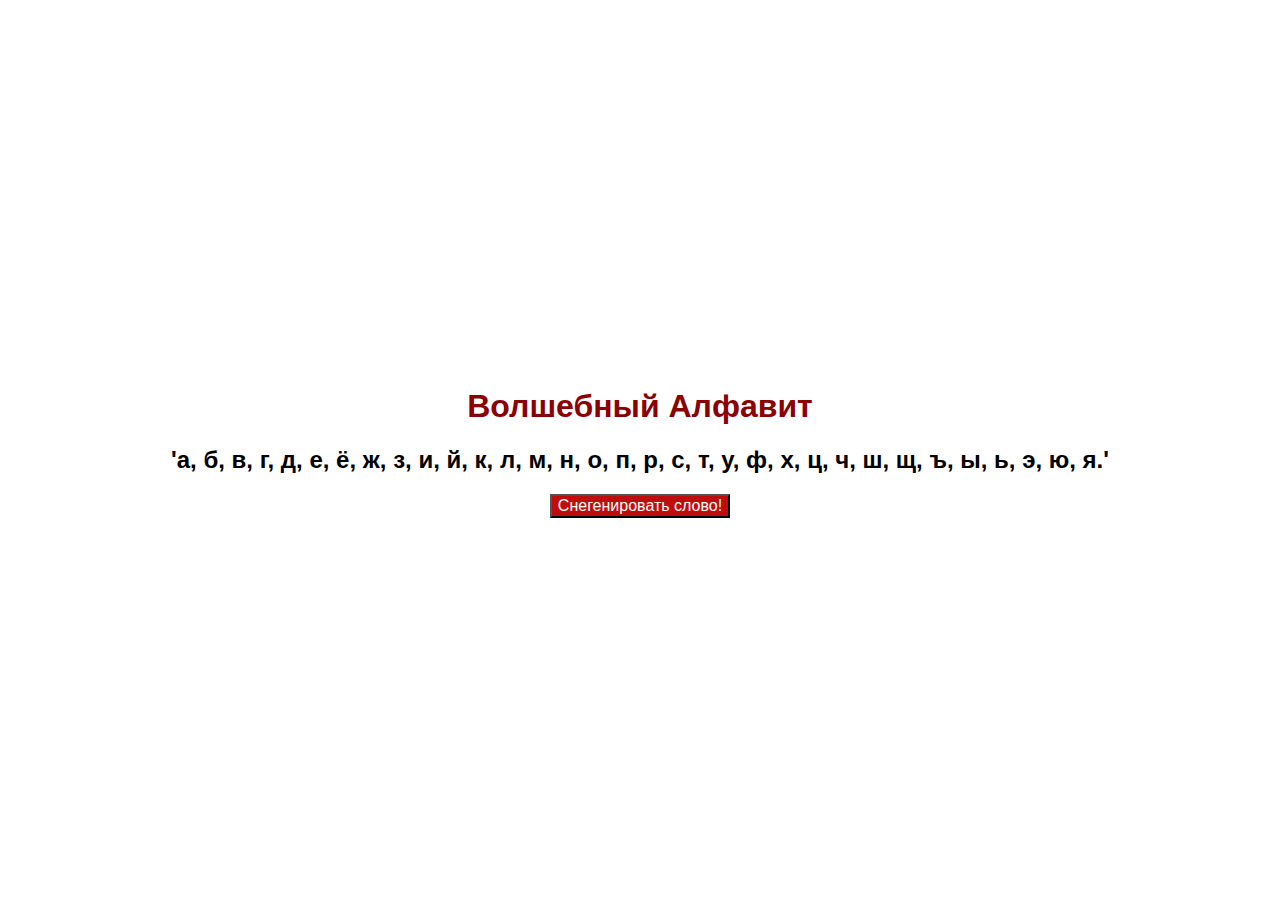
<file: generator/index.html>
<!DOCTYPE html>
<html lang="ru">
	<head>
		<meta charset="UTF-8" />
		<meta name="viewport" content="width=device-width, initial-scale=1.0" />
		<meta http-equiv="X-UA-Compatible" content="ie=edge" />
		<title>Programme Generate 4 letter words</title>
		<link rel="stylesheet" href="/generator/assets/styles/index.css" />
		<link rel="stylesheet" href="" />
		<link rel="stylesheet" href="/generator/assets/styles/normalize.css" />
	</head>
    <body>
        <div class="container">
            <h1 class="alphabet">Волшебный Алфавит</h1>
            <h2>'а, б, в, г, д, е, ё, ж, з, и, й, к, л, м, н, о, п, р, с, т, у, ф, х, ц, ч, ш, щ, ъ, ы, ь, э, ю, я.'</h2>
            <button id="generate">Снегенировать слово!</button>
            <p id="output"></p>
        </div>
        <script src="/generator/assets/styles/index.js"></script>
    </body>
</html>
</file>
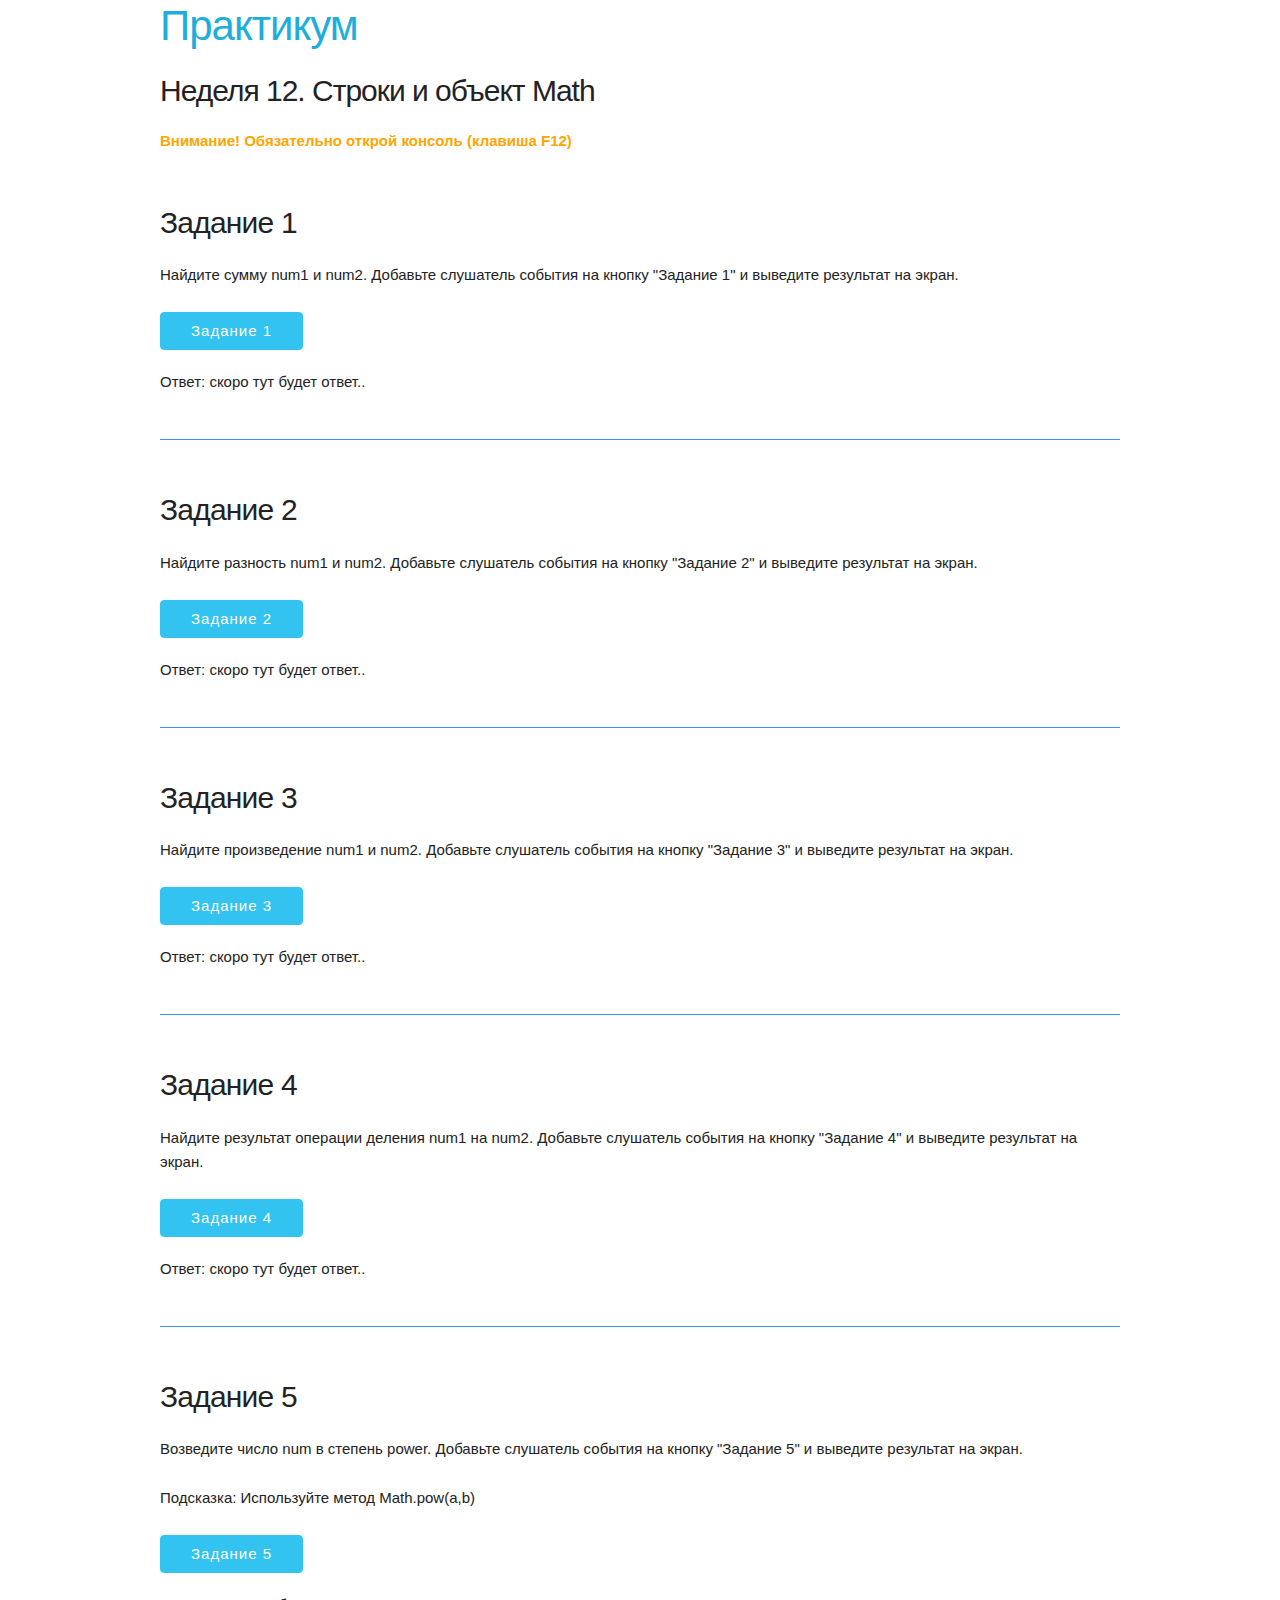
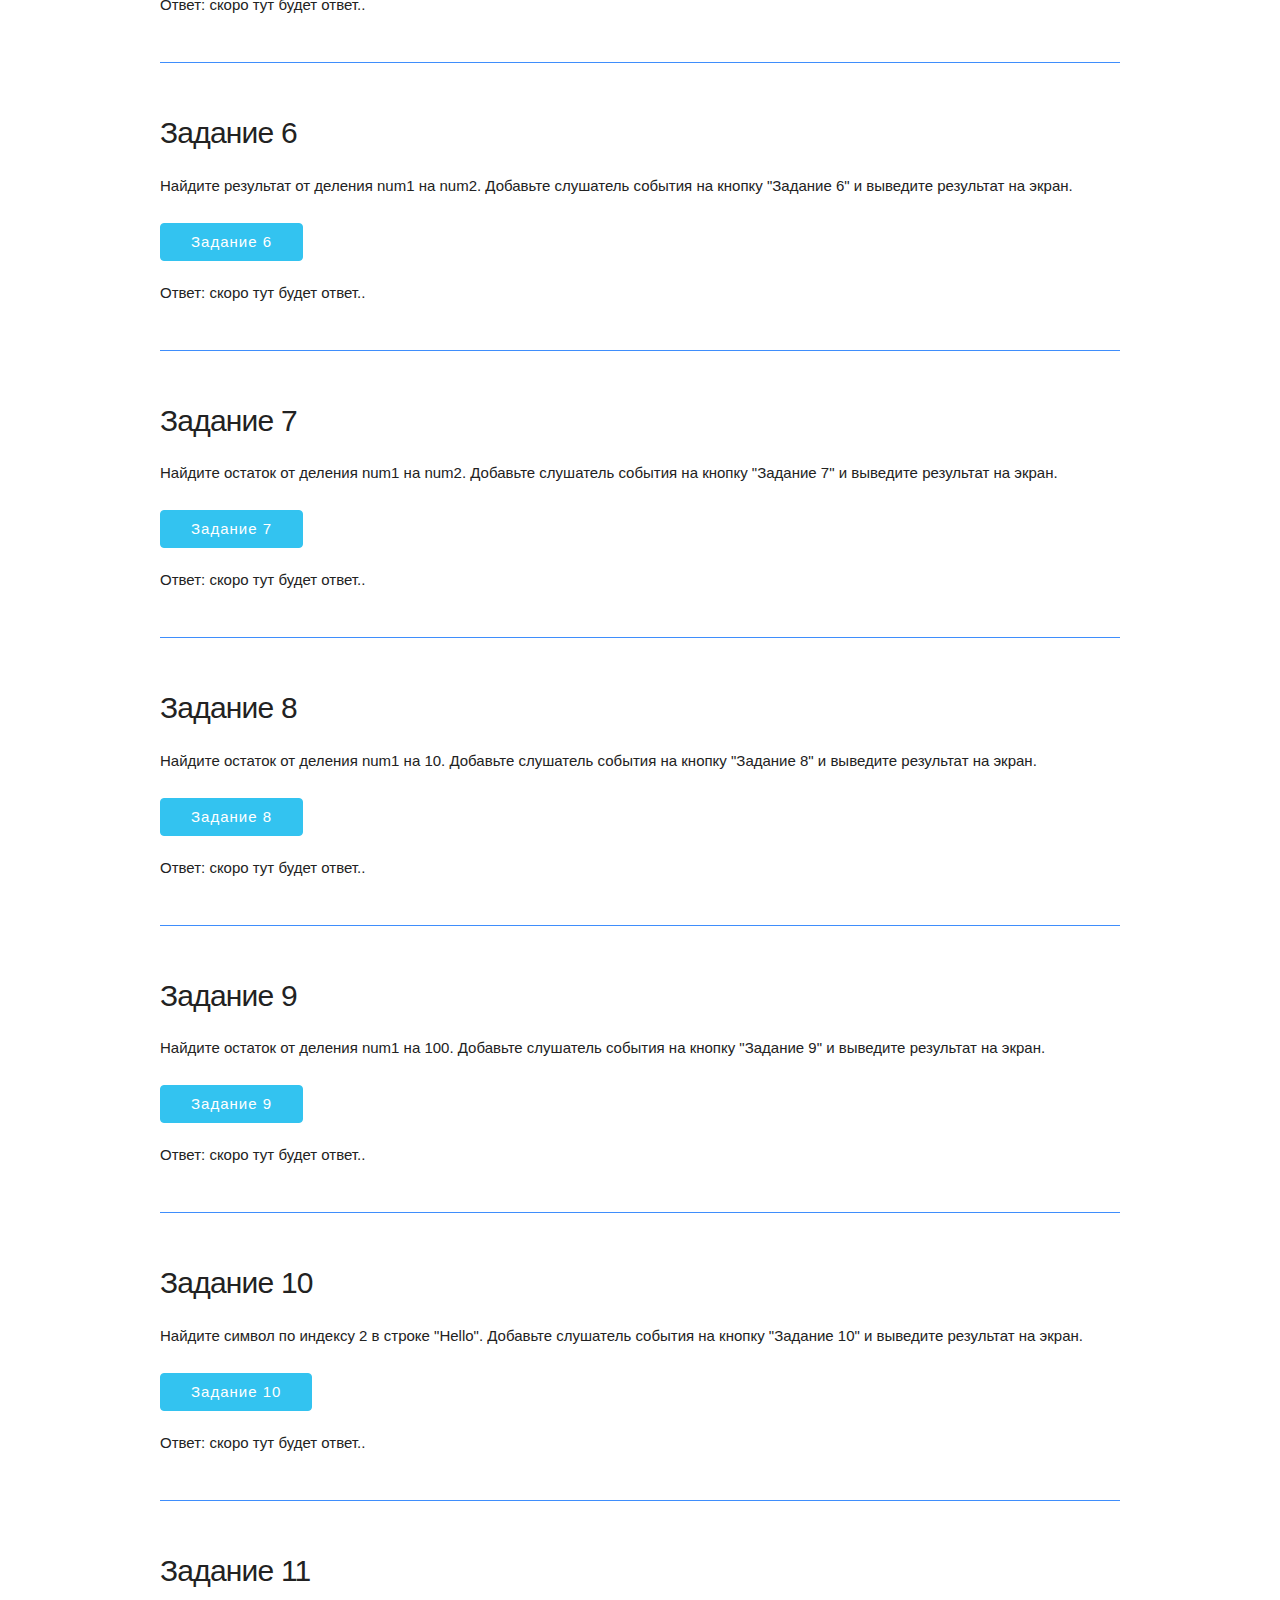
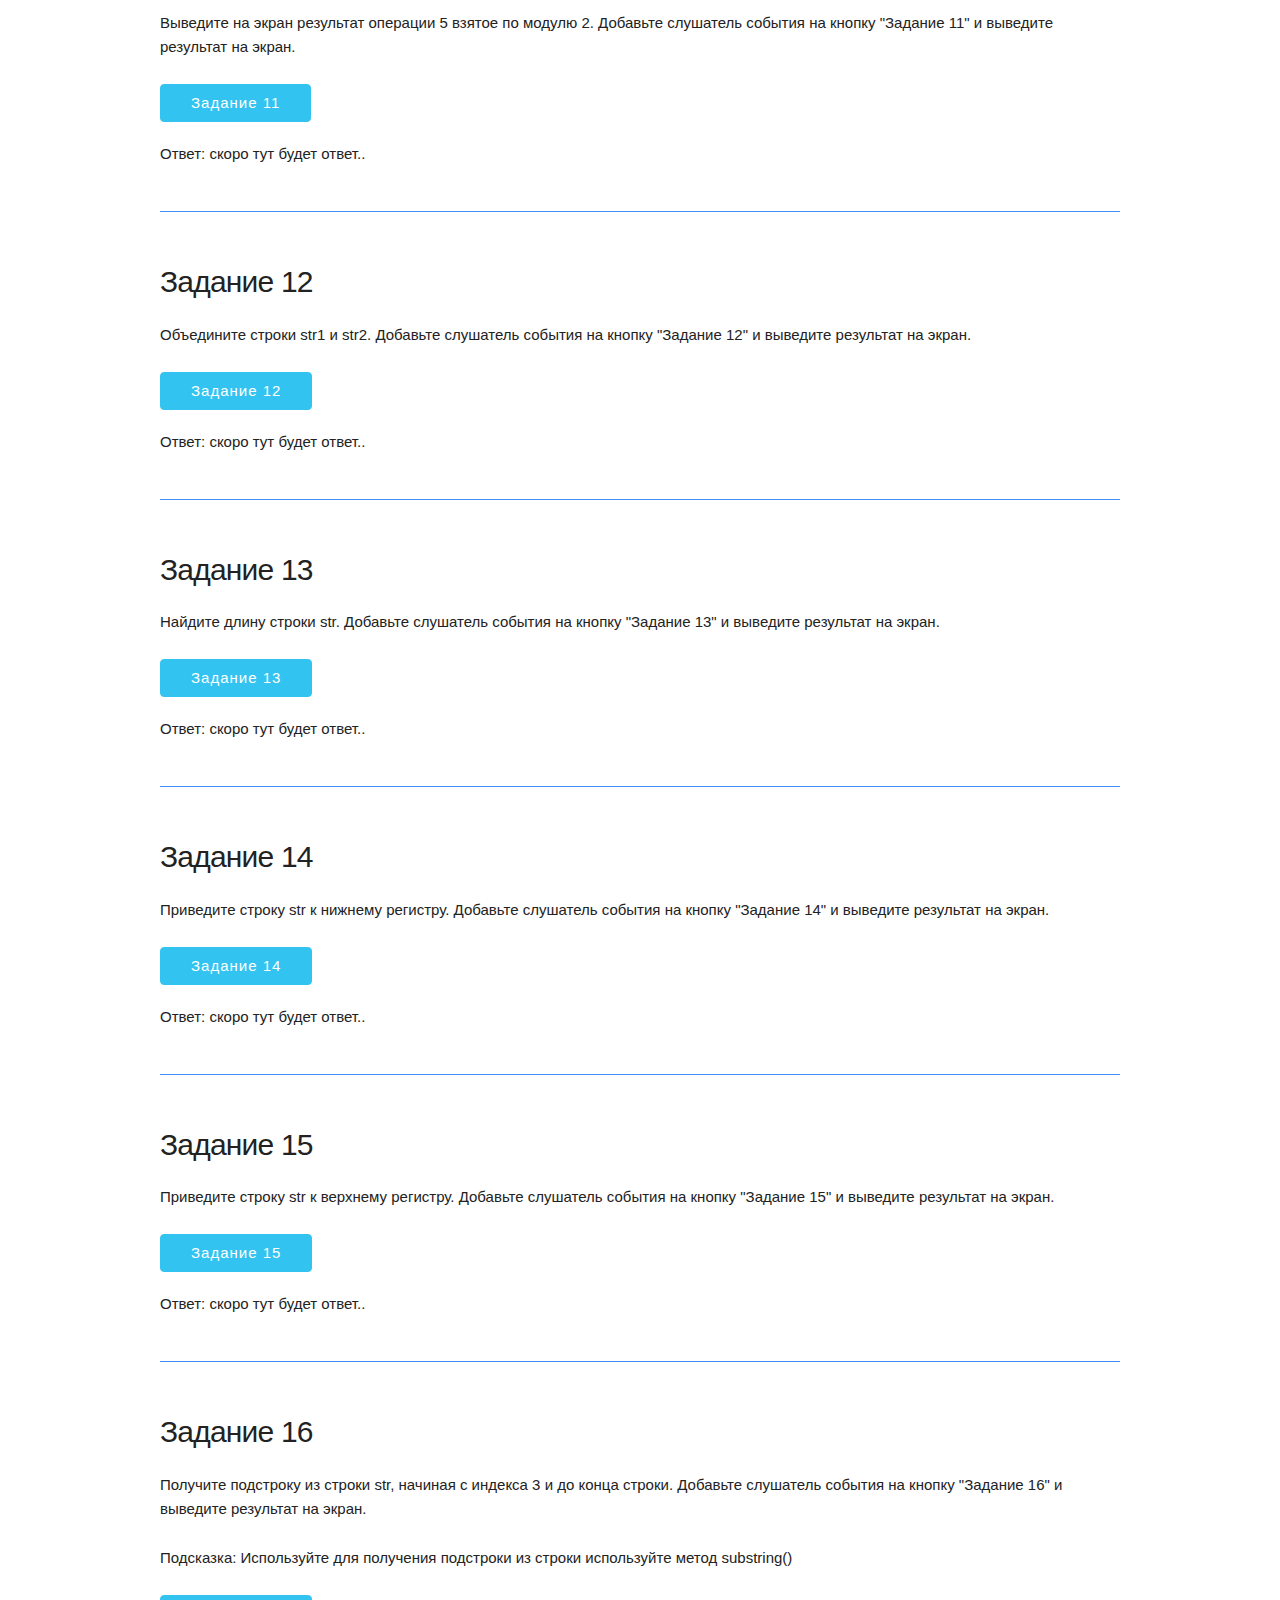
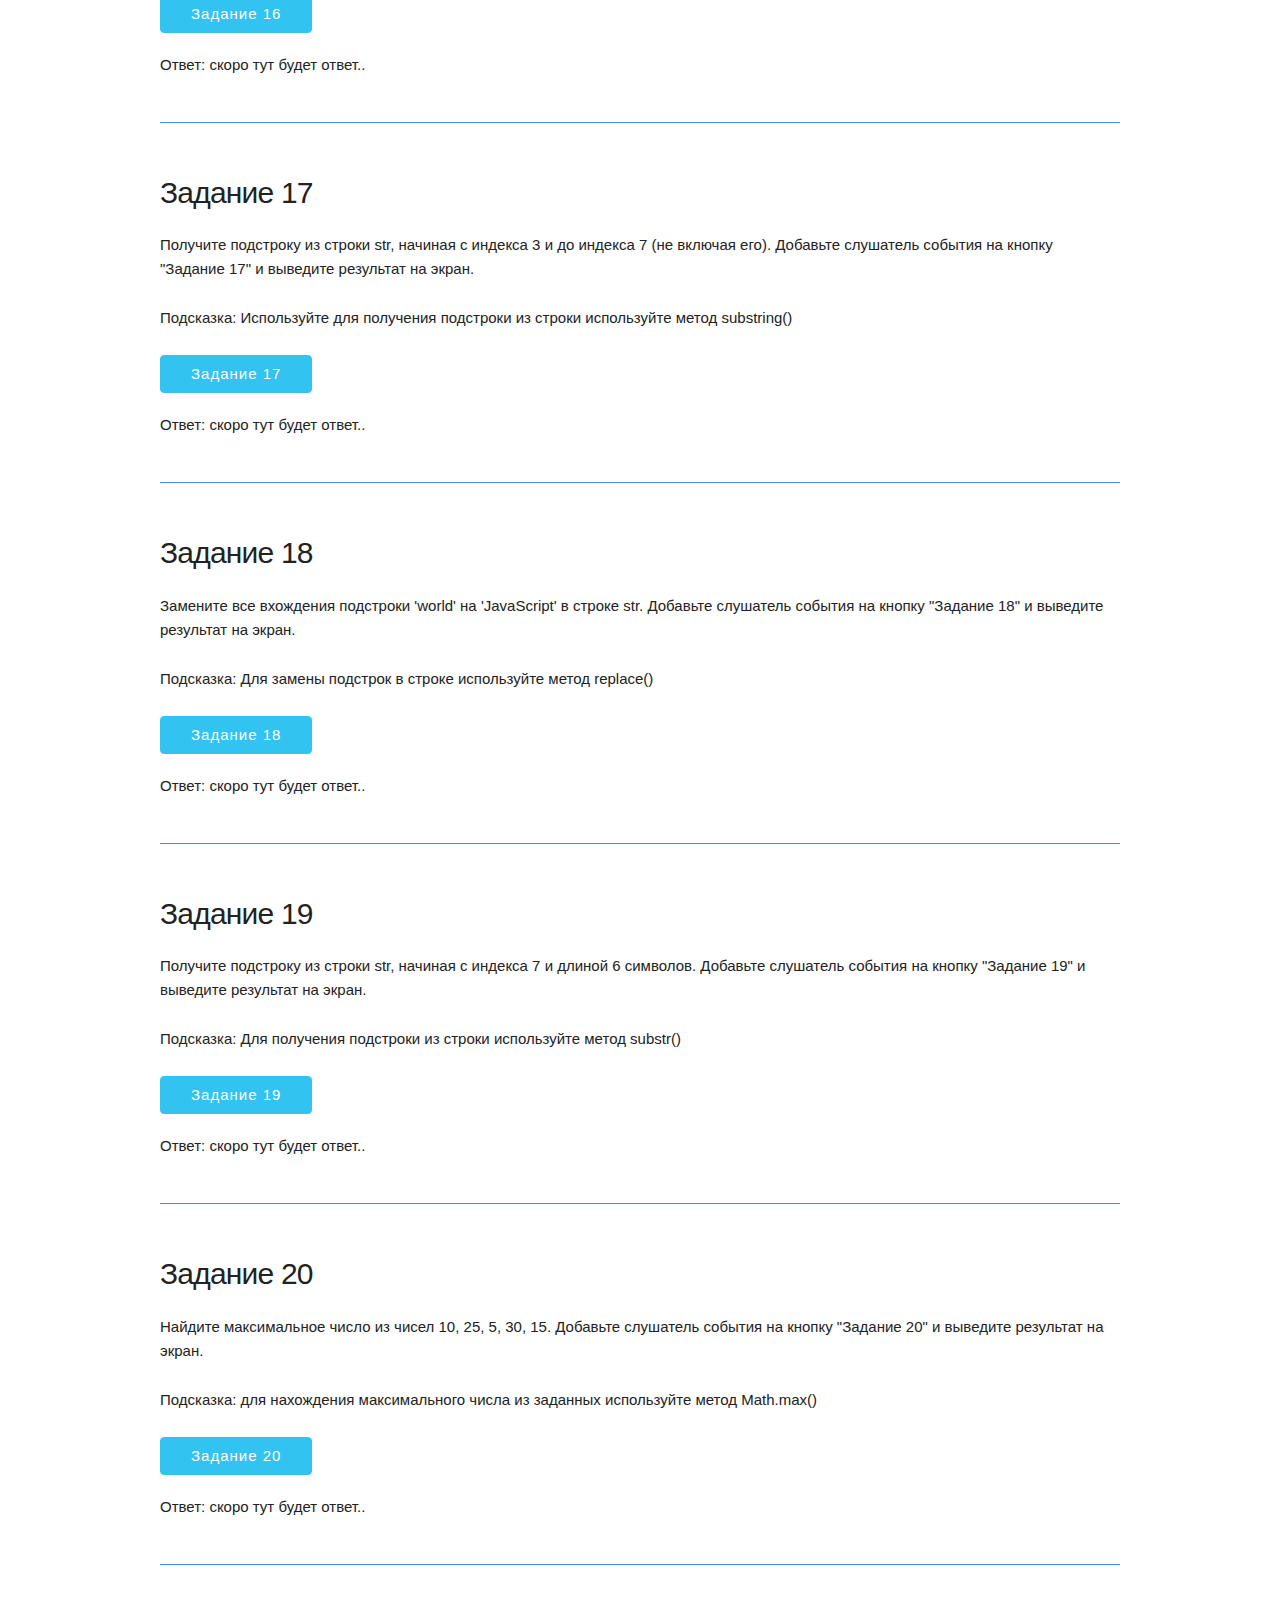
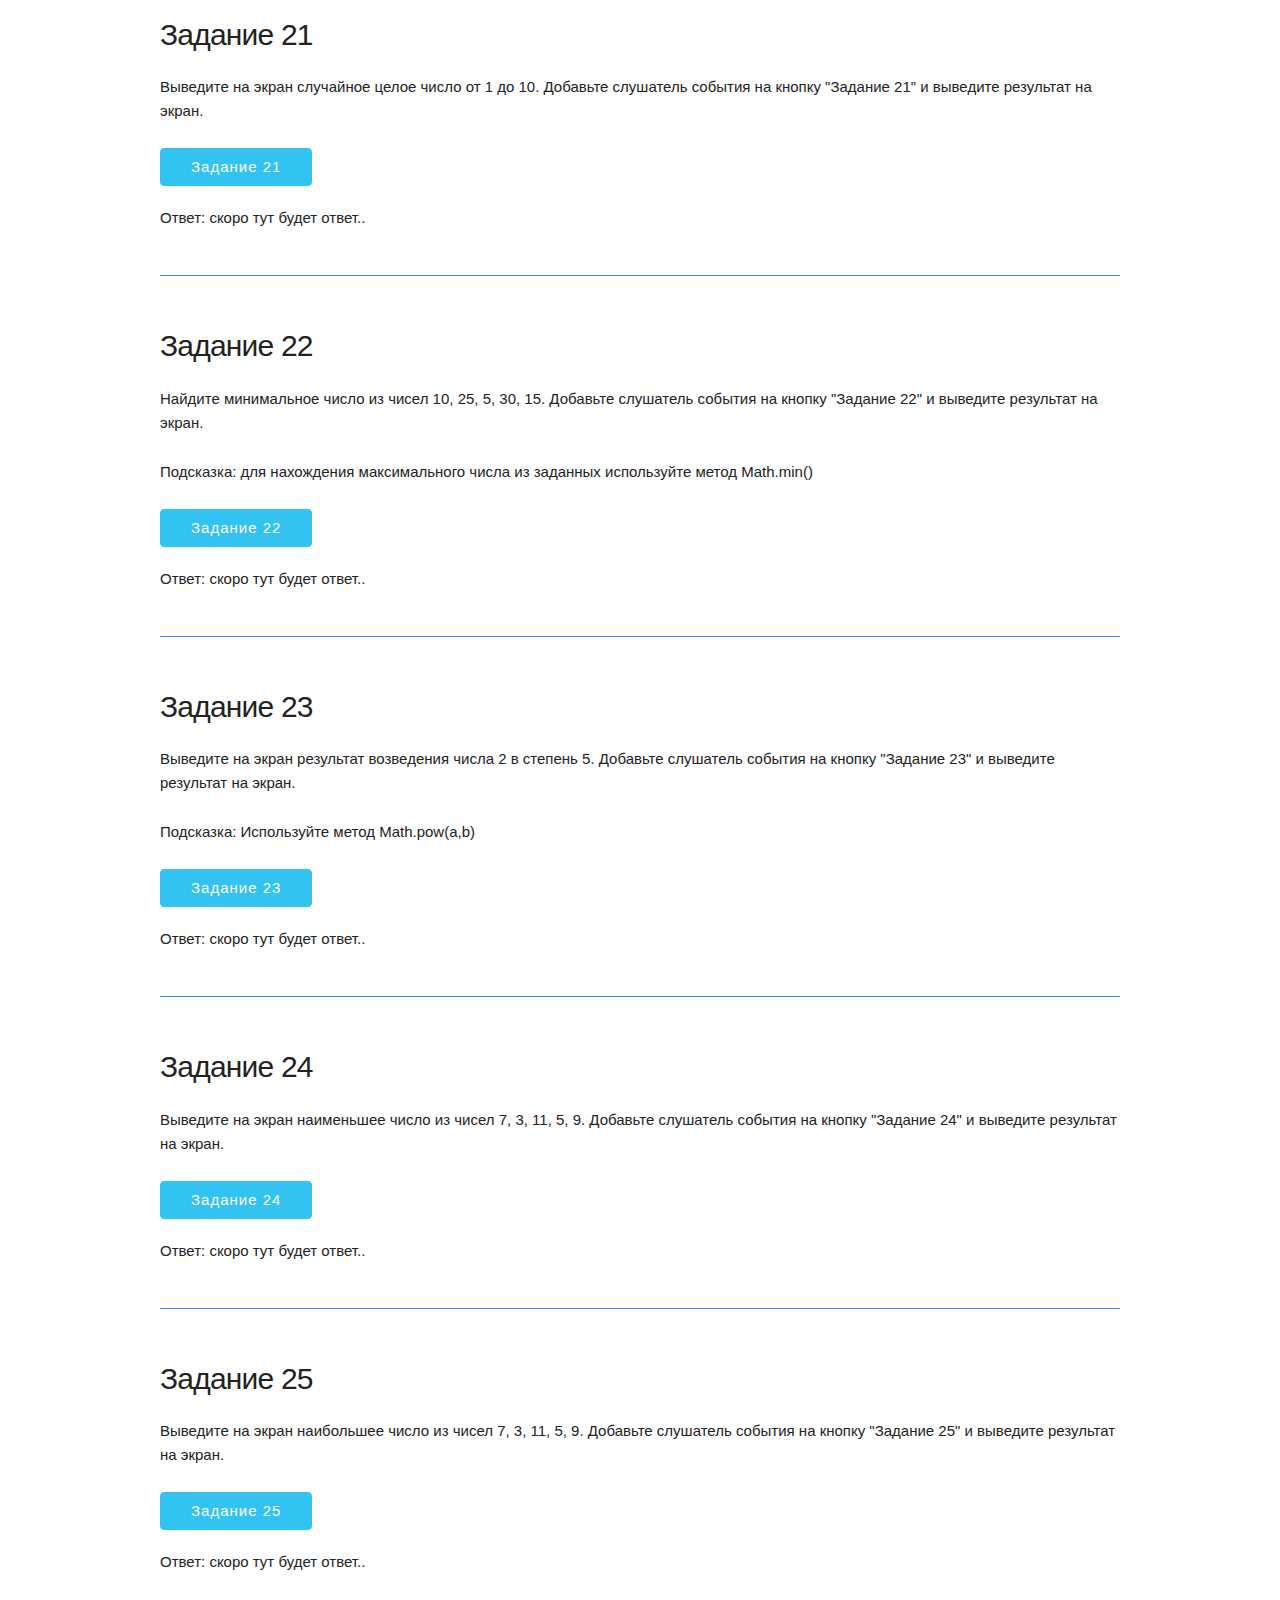
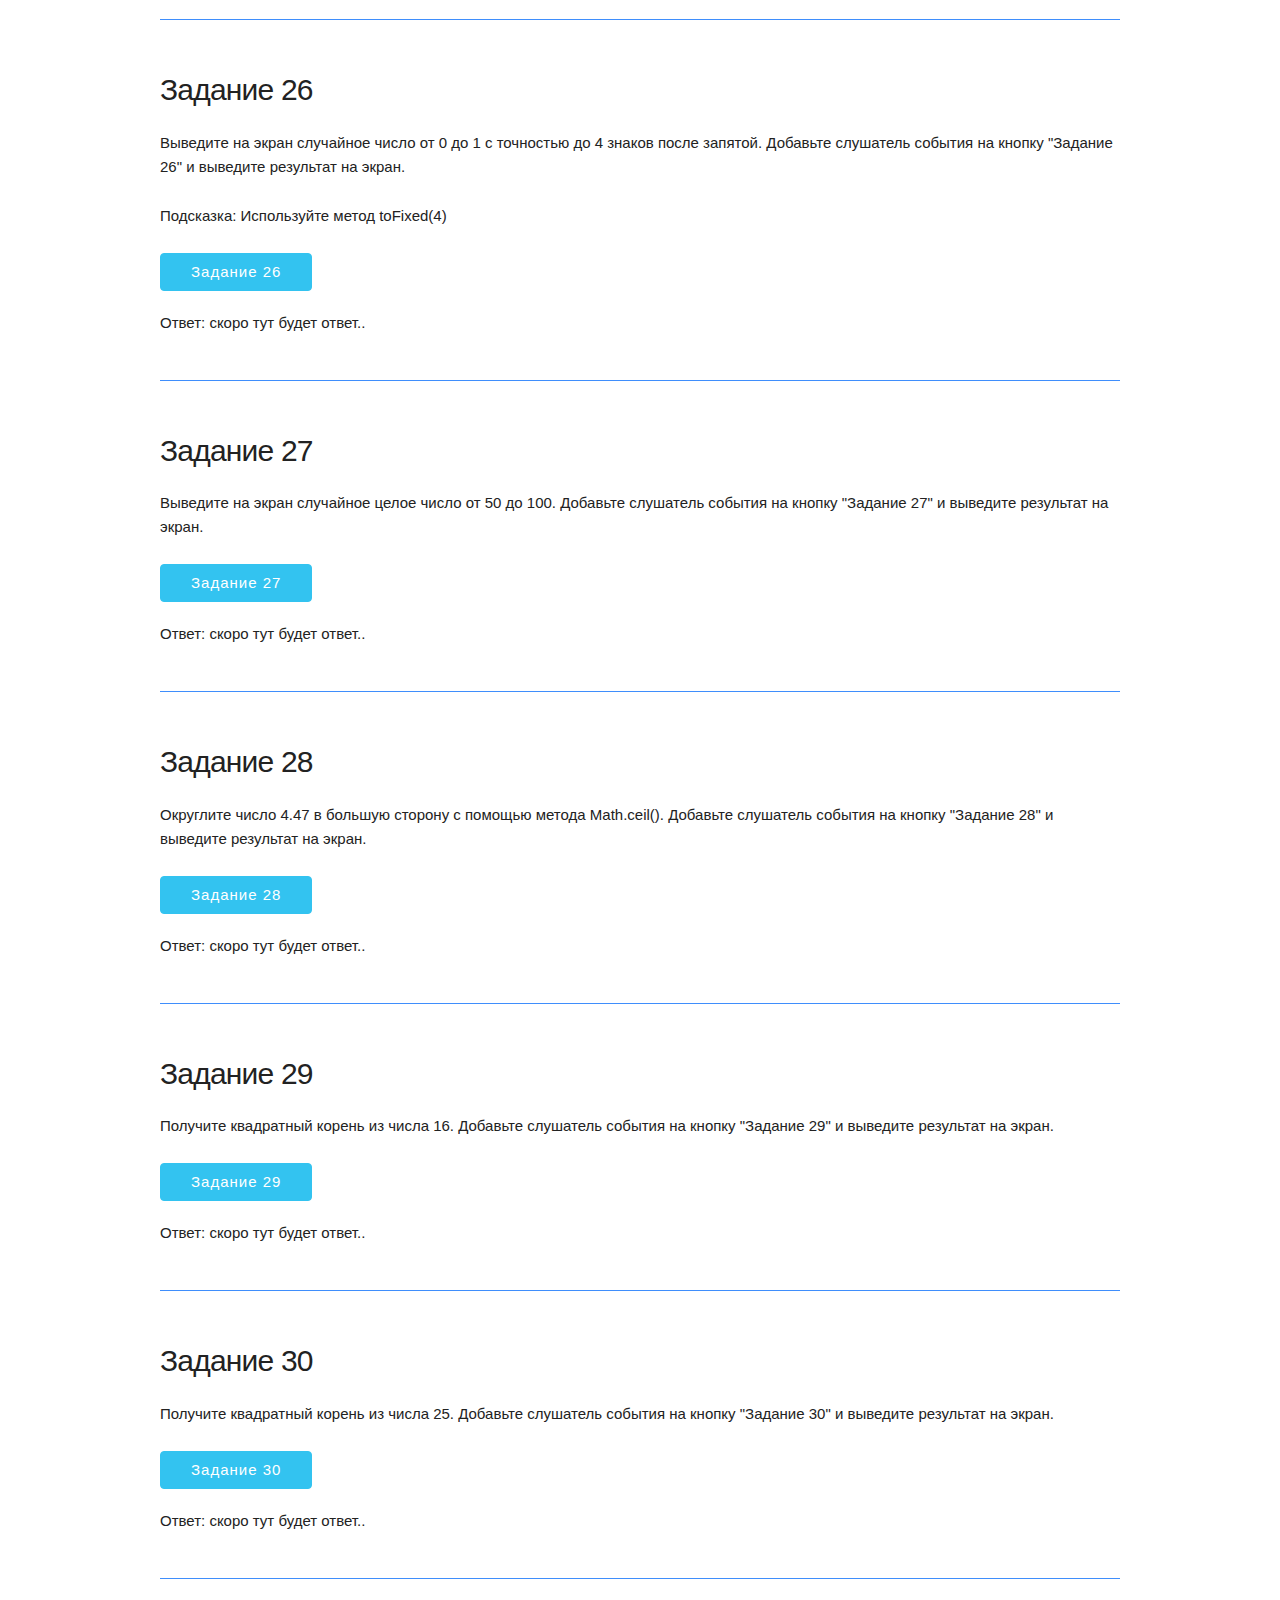
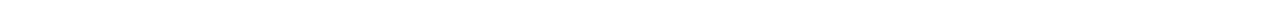
<file: week12/week12.html>
<!DOCTYPE html>
<html lang="ru">
	<head>
		<meta charset="UTF-8" />
		<meta name="viewport" content="width=device-width, initial-scale=1.0" />
		<meta http-equiv="X-UA-Compatible" content="ie=edge" />
		<title>JS 2.0. Практикум.</title>
		<link rel="stylesheet" href="assets/style.css" />
		<link rel="stylesheet" href="assets/skeleton.css" />
		<link rel="stylesheet" href="assets/normalize.css" />
	</head>

	<body>
		<div class="container">
			<h2><a>Практикум</a></h2>
			<h1>Неделя 12. Строки и объект Math</h1>
			<p class="text-orange">
				<b>Внимание! Обязательно открой консоль (клавиша F12)</b>
			</p>

			<section>
				<h4>Задание 1</h4>
				<p>
					Найдите сумму num1 и num2. Добавьте слушатель события на кнопку "Задание 1" и выведите
					результат на экран.
				</p>
				<button class="button-primary b-1">Задание 1</button>
				<p class="pr">
					Ответ:
					<span id="resultOne">скоро тут будет ответ..</span>
				</p>
			</section>

			<section>
				<h4>Задание 2</h4>
				<p>
					Найдите разность num1 и num2. Добавьте слушатель события на кнопку "Задание 2" и выведите
					результат на экран.
				</p>
				<button class="button-primary b-2">Задание 2</button>
				<p class="pr">
					Ответ:
					<span id="resultTwo">скоро тут будет ответ..</span>
				</p>
			</section>

			<section>
				<h4>Задание 3</h4>
				<p>
					Найдите произведение num1 и num2. Добавьте слушатель события на кнопку "Задание 3" и
					выведите результат на экран.
				</p>
				<button class="button-primary b-3">Задание 3</button>
				<p class="pr">
					Ответ:
					<span id="resultThree">скоро тут будет ответ..</span>
				</p>
			</section>

			<section>
				<h4>Задание 4</h4>
				<p>
					Найдите результат операции деления num1 на num2. Добавьте слушатель события на кнопку
					"Задание 4" и выведите результат на экран.
				</p>
				<button class="button-primary b-4">Задание 4</button>
				<p class="pr">
					Ответ:
					<span id="resultFour">скоро тут будет ответ..</span>
				</p>
			</section>

			<section>
				<h4>Задание 5</h4>
				<p>
					Возведите число num в степень power. Добавьте слушатель события на кнопку "Задание 5" и
					выведите результат на экран.
				</p>
				<p>Подсказка: Используйте метод Math.pow(a,b)</p>
				<button class="button-primary b-5">Задание 5</button>
				<p class="pr">
					Ответ:
					<span id="resultFive">скоро тут будет ответ..</span>
				</p>
			</section>

			<section>
				<h4>Задание 6</h4>
				<p>
					Найдите результат от деления num1 на num2. Добавьте слушатель события на кнопку "Задание
					6" и выведите результат на экран.
				</p>
				<button class="button-primary b-6">Задание 6</button>
				<p class="pr">
					Ответ:
					<span id="resultSix">скоро тут будет ответ..</span>
				</p>
			</section>

			<section>
				<h4>Задание 7</h4>
				<p>
					Найдите остаток от деления num1 на num2. Добавьте слушатель события на кнопку "Задание 7"
					и выведите результат на экран.
				</p>
				<button class="button-primary b-7">Задание 7</button>
				<p class="pr">
					Ответ:
					<span id="resultSeven">скоро тут будет ответ..</span>
				</p>
			</section>

			<section>
				<h4>Задание 8</h4>
				<p>
					Найдите остаток от деления num1 на 10. Добавьте слушатель события на кнопку "Задание 8" и
					выведите результат на экран.
				</p>
				<button class="button-primary b-8">Задание 8</button>
				<p class="pr">
					Ответ:
					<span id="resultEight">скоро тут будет ответ..</span>
				</p>
			</section>

			<section>
				<h4>Задание 9</h4>
				<p>
					Найдите остаток от деления num1 на 100. Добавьте слушатель события на кнопку "Задание 9" и
					выведите результат на экран.
				</p>
				<button class="button-primary b-9">Задание 9</button>
				<p class="pr">
					Ответ:
					<span id="resultNine">скоро тут будет ответ..</span>
				</p>
			</section>

			<section>
				<h4>Задание 10</h4>
				<p>
					Найдите символ по индексу 2 в строке "Hello". Добавьте слушатель события на кнопку
					"Задание 10" и выведите результат на экран.
				</p>
				<button class="button-primary b-10">Задание 10</button>
				<p class="pr">
					Ответ:
					<span id="resultTen">скоро тут будет ответ..</span>
				</p>
			</section>

			<section>
				<h4>Задание 11</h4>
				<p>
					Выведите на экран результат операции 5 взятое по модулю 2. Добавьте слушатель события на
					кнопку "Задание 11" и выведите результат на экран.
				</p>
				<button class="button-primary b-11">Задание 11</button>
				<p class="pr">
					Ответ:
					<span id="resultEleven">скоро тут будет ответ..</span>
				</p>
			</section>

			<section>
				<h4>Задание 12</h4>
				<p>
					Объедините строки str1 и str2. Добавьте слушатель события на кнопку "Задание 12" и
					выведите результат на экран.
				</p>
				<button class="button-primary b-12">Задание 12</button>
				<p class="pr">
					Ответ:
					<span id="resultTwelve">скоро тут будет ответ..</span>
				</p>
			</section>

			<section>
				<h4>Задание 13</h4>
				<p>
					Найдите длину строки str. Добавьте слушатель события на кнопку "Задание 13" и выведите
					результат на экран.
				</p>
				<button class="button-primary b-13">Задание 13</button>
				<p class="pr">
					Ответ:
					<span id="resultThirteen">скоро тут будет ответ..</span>
				</p>
			</section>

			<section>
				<h4>Задание 14</h4>
				<p>
					Приведите строку str к нижнему регистру. Добавьте слушатель события на кнопку "Задание 14"
					и выведите результат на экран.
				</p>
				<button class="button-primary b-14">Задание 14</button>
				<p class="pr">
					Ответ:
					<span id="resultFourteen">скоро тут будет ответ..</span>
				</p>
			</section>

			<section>
				<h4>Задание 15</h4>
				<p>
					Приведите строку str к верхнему регистру. Добавьте слушатель события на кнопку "Задание
					15" и выведите результат на экран.
				</p>
				<button class="button-primary b-15">Задание 15</button>
				<p class="pr">
					Ответ:
					<span id="resultFifteen">скоро тут будет ответ..</span>
				</p>
			</section>

			<section>
				<h4>Задание 16</h4>
				<p>
					Получите подстроку из строки str, начиная с индекса 3 и до конца строки. Добавьте
					слушатель события на кнопку "Задание 16" и выведите результат на экран.
				</p>
				<p>
					Подсказка: Используйте для получения подстроки из строки используйте метод substring()
				</p>
				<button class="button-primary b-16">Задание 16</button>
				<p class="pr">
					Ответ:
					<span id="resultSixteen">скоро тут будет ответ..</span>
				</p>
			</section>

			<section>
				<h4>Задание 17</h4>
				<p>
					Получите подстроку из строки str, начиная с индекса 3 и до индекса 7 (не включая его).
					Добавьте слушатель события на кнопку "Задание 17" и выведите результат на экран.
				</p>
				<p>
					Подсказка: Используйте для получения подстроки из строки используйте метод substring()
				</p>
				<button class="button-primary b-17">Задание 17</button>
				<p class="pr">
					Ответ:
					<span id="resultSeventeen">скоро тут будет ответ..</span>
				</p>
			</section>

			<section>
				<h4>Задание 18</h4>
				<p>
					Замените все вхождения подстроки 'world' на 'JavaScript' в строке str. Добавьте слушатель
					события на кнопку "Задание 18" и выведите результат на экран.
				</p>
				<p>Подсказка: Для замены подстрок в строке используйте метод replace()</p>
				<button class="button-primary b-18">Задание 18</button>
				<p class="pr">
					Ответ:
					<span id="resultEighteen">скоро тут будет ответ..</span>
				</p>
			</section>

			<section>
				<h4>Задание 19</h4>
				<p>
					Получите подстроку из строки str, начиная с индекса 7 и длиной 6 символов. Добавьте
					слушатель события на кнопку "Задание 19" и выведите результат на экран.
				</p>
				<p>Подсказка: Для получения подстроки из строки используйте метод substr()</p>
				<button class="button-primary b-19">Задание 19</button>
				<p class="pr">
					Ответ:
					<span id="resultNineteen">скоро тут будет ответ..</span>
				</p>
			</section>

			<section>
				<h4>Задание 20</h4>
				<p>
					Найдите максимальное число из чисел 10, 25, 5, 30, 15. Добавьте слушатель события на
					кнопку "Задание 20" и выведите результат на экран.
				</p>
				<p>
					Подсказка: для нахождения максимального числа из заданных используйте метод Math.max()
				</p>
				<button class="button-primary b-20">Задание 20</button>
				<p class="pr">
					Ответ:
					<span id="resultTwenty">скоро тут будет ответ..</span>
				</p>
			</section>

			<section>
				<h4>Задание 21</h4>
				<p>
					Выведите на экран случайное целое число от 1 до 10. Добавьте слушатель события на кнопку
					"Задание 21" и выведите результат на экран.
				</p>
				<button class="button-primary b-21">Задание 21</button>
				<p class="pr">
					Ответ:
					<span id="resultTwentyOne">скоро тут будет ответ..</span>
				</p>
			</section>

			<section>
				<h4>Задание 22</h4>
				<p>
					Найдите минимальное число из чисел 10, 25, 5, 30, 15. Добавьте слушатель события на кнопку
					"Задание 22" и выведите результат на экран.
				</p>
				<p>
					Подсказка: для нахождения максимального числа из заданных используйте метод Math.min()
				</p>
				<button class="button-primary b-22">Задание 22</button>
				<p class="pr">
					Ответ:
					<span id="resultTwentyTwo">скоро тут будет ответ..</span>
				</p>
			</section>

			<section>
				<h4>Задание 23</h4>
				<p>
					Выведите на экран результат возведения числа 2 в степень 5. Добавьте слушатель события на
					кнопку "Задание 23" и выведите результат на экран.
				</p>
				<p>Подсказка: Используйте метод Math.pow(a,b)</p>
				<button class="button-primary b-23">Задание 23</button>
				<p class="pr">
					Ответ:
					<span id="resultTwentyThree">скоро тут будет ответ..</span>
				</p>
			</section>

			<section>
				<h4>Задание 24</h4>
				<p>
					Выведите на экран наименьшее число из чисел 7, 3, 11, 5, 9. Добавьте слушатель события на
					кнопку "Задание 24" и выведите результат на экран.
				</p>
				<button class="button-primary b-24">Задание 24</button>
				<p class="pr">
					Ответ:
					<span id="resultTwentyFour">скоро тут будет ответ..</span>
				</p>
			</section>

			<section>
				<h4>Задание 25</h4>
				<p>
					Выведите на экран наибольшее число из чисел 7, 3, 11, 5, 9. Добавьте слушатель события на
					кнопку "Задание 25" и выведите результат на экран.
				</p>
				<button class="button-primary b-25">Задание 25</button>
				<p class="pr">
					Ответ:
					<span id="resultTwentyFive">скоро тут будет ответ..</span>
				</p>
			</section>

			<section>
				<h4>Задание 26</h4>
				<p>
					Выведите на экран случайное число от 0 до 1 с точностью до 4 знаков после запятой.
					Добавьте слушатель события на кнопку "Задание 26" и выведите результат на экран.
				</p>
				<p>Подсказка: Используйте метод toFixed(4)</p>
				<button class="button-primary b-26">Задание 26</button>
				<p class="pr">
					Ответ:
					<span id="resultTwentySix">скоро тут будет ответ..</span>
				</p>
			</section>

			<section>
				<h4>Задание 27</h4>
				<p>
					Выведите на экран случайное целое число от 50 до 100. Добавьте слушатель события на кнопку
					"Задание 27" и выведите результат на экран.
				</p>
				<button class="button-primary b-27">Задание 27</button>
				<p class="pr">
					Ответ:
					<span id="resultTwentySeven">скоро тут будет ответ..</span>
				</p>
			</section>

			<section>
				<h4>Задание 28</h4>
				<p>
					Округлите число 4.47 в большую сторону с помощью метода Math.ceil(). Добавьте слушатель
					события на кнопку "Задание 28" и выведите результат на экран.
				</p>
				<button class="button-primary b-28">Задание 28</button>
				<p class="pr">
					Ответ:
					<span id="resultTwentyEight">скоро тут будет ответ..</span>
				</p>
			</section>

			<section>
				<h4>Задание 29</h4>
				<p>
					Получите квадратный корень из числа 16. Добавьте слушатель события на кнопку "Задание 29"
					и выведите результат на экран.
				</p>
				<button class="button-primary b-29">Задание 29</button>
				<p class="pr">
					Ответ:
					<span id="resultTwentyNine">скоро тут будет ответ..</span>
				</p>
			</section>

			<section>
				<h4>Задание 30</h4>
				<p>
					Получите квадратный корень из числа 25. Добавьте слушатель события на кнопку "Задание 30"
					и выведите результат на экран.
				</p>
				<button class="button-primary b-30">Задание 30</button>
				<p class="pr">
					Ответ:
					<span id="resultThirty">скоро тут будет ответ..</span>
				</p>
			</section>
		</div>

		<script src="./week12.js"></script>
	</body>
</html>
</file>
<file: generator/assets/styles/index.css>
.alphabet{
    
    color:darkred
}
#generate{
    background-color: rgb(192, 12, 12);
    color: white;
}
#output{
    font-family: 'Times New Roman', Times, serif;
    font-style: italic;
    color: brown;
}
body {
    display: flex;
    justify-content: center;
    align-items: center;
    height: 100vh; 
    margin: 0; 
}
.container {
    text-align: center;
}
</file>
<file: week12/assets/style.css>
body {
	font-size: 18px;
}

h1 {
	font-size: 2.5rem;
}

h2 {
	font-size: 2.1rem;
}

h3 {
	font-size: 1.9rem;
}

h4 {
	font-size: 1.2rem;
	font-weight: bold;
}

h1.site-title {
	font-size: 1.5rem;
}
h2.site-title {
	font-size: 1.3rem;
}

section h3 {
	font-size: 1.1rem;
	text-transform: uppercase;
}

section {
	margin: 30px 0;
	padding: 20px 0;
	border-bottom: 1px solid #3f8efc;
}

.out-1,
.out-2,
.out-3,
.out-4,
.out-5,
.out-6,
.out-7,
.out-8,
.out-9,
.out-10,
.out-11,
.out-12,
.out-13,
.out-14,
.out-15,
.out-16,
.out-17,
.out-18,
.out-19,
.out-20,
.out-21,
.out-22,
.out-23,
.out-24,
.out-25,
.out-26,
.out-27,
.out-28,
.out-29,
.out-30 {
	background: #dcdcdc;
	padding: 10px;
}

.text-orange {
	color: orange;
}

.bg-orange {
	background: orange;
}

pre {
	background: #bfd8ff;
	padding: 10px;
}

pre,
blockquote,
dl,
figure,
table,
p,
ul,
ol,
form {
	margin-bottom: 1.5rem;
}

.cd {
	font-family: monospace;
	background: aliceblue;
	padding-left: 15px;
	border-left: 2px solid #33c3f0;
}

div.section {
	border-top: 1px solid #c0c0c0;
	border-bottom: 1px solid #c0c0c0;
	margin: 20px 0;
	padding: 20px 0;
}

#practicum,
.pr,
#practicum4 {
	margin-top: 20px;
}

.resizeable {
	background-color: #3f8efc;
	width: 200px;
	height: 100px;
	transition: width 0.3s, height 0.3s;
	cursor: pointer;
}

.resizeable.large {
	background-color: #33c3f0;
	width: 400px;
	height: 200px;
}

.practicum15 {
	border: 2px solid black;
	background-color: red;
	width: 200px;
	height: 100px;
}

#practicum15,
#practicum17 {
	border: 2px solid black;
	width: 200px;
	height: 100px;
}

.high {
	background-color: yellow;
	width: 200px;
	height: 100px;
}

.practicum16 {
	width: 200px;
	height: 100px;
	background-color: red;
}

.color {
	background-color: pink;
}

.active {
	color: red;
}

.parent {
	padding: 10px;
}
</file>
<file: week12/assets/skeleton.css>
/*
* Skeleton V2.0.4
* Copyright 2014, Dave Gamache
* www.getskeleton.com
* Free to use under the MIT license.
* http://www.opensource.org/licenses/mit-license.php
* 12/29/2014
*/


/* Table of contents
––––––––––––––––––––––––––––––––––––––––––––––––––
- Grid
- Base Styles
- Typography
- Links
- Buttons
- Forms
- Lists
- Code
- Tables
- Spacing
- Utilities
- Clearing
- Media Queries
*/


/* Grid
–––––––––––––––––––––––––––––––––––––––––––––––––– */
.container {
  position: relative;
  width: 100%;
  max-width: 960px;
  margin: 0 auto;
  padding: 0 20px;
  box-sizing: border-box; }
.column,
.columns {
  width: 100%;
  float: left;
  box-sizing: border-box; }

/* For devices larger than 400px */
@media (min-width: 400px) {
  .container {
    width: 85%;
    padding: 0; }
}

/* For devices larger than 550px */
@media (min-width: 550px) {
  .container {
    width: 80%; }
  .column,
  .columns {
    margin-left: 4%; }
  .column:first-child,
  .columns:first-child {
    margin-left: 0; }

  .one.column,
  .one.columns                    { width: 4.66666666667%; }
  .two.columns                    { width: 13.3333333333%; }
  .three.columns                  { width: 22%;            }
  .four.columns                   { width: 30.6666666667%; }
  .five.columns                   { width: 39.3333333333%; }
  .six.columns                    { width: 48%;            }
  .seven.columns                  { width: 56.6666666667%; }
  .eight.columns                  { width: 65.3333333333%; }
  .nine.columns                   { width: 74.0%;          }
  .ten.columns                    { width: 82.6666666667%; }
  .eleven.columns                 { width: 91.3333333333%; }
  .twelve.columns                 { width: 100%; margin-left: 0; }

  .one-third.column               { width: 30.6666666667%; }
  .two-thirds.column              { width: 65.3333333333%; }

  .one-half.column                { width: 48%; }

  /* Offsets */
  .offset-by-one.column,
  .offset-by-one.columns          { margin-left: 8.66666666667%; }
  .offset-by-two.column,
  .offset-by-two.columns          { margin-left: 17.3333333333%; }
  .offset-by-three.column,
  .offset-by-three.columns        { margin-left: 26%;            }
  .offset-by-four.column,
  .offset-by-four.columns         { margin-left: 34.6666666667%; }
  .offset-by-five.column,
  .offset-by-five.columns         { margin-left: 43.3333333333%; }
  .offset-by-six.column,
  .offset-by-six.columns          { margin-left: 52%;            }
  .offset-by-seven.column,
  .offset-by-seven.columns        { margin-left: 60.6666666667%; }
  .offset-by-eight.column,
  .offset-by-eight.columns        { margin-left: 69.3333333333%; }
  .offset-by-nine.column,
  .offset-by-nine.columns         { margin-left: 78.0%;          }
  .offset-by-ten.column,
  .offset-by-ten.columns          { margin-left: 86.6666666667%; }
  .offset-by-eleven.column,
  .offset-by-eleven.columns       { margin-left: 95.3333333333%; }

  .offset-by-one-third.column,
  .offset-by-one-third.columns    { margin-left: 34.6666666667%; }
  .offset-by-two-thirds.column,
  .offset-by-two-thirds.columns   { margin-left: 69.3333333333%; }

  .offset-by-one-half.column,
  .offset-by-one-half.columns     { margin-left: 52%; }

}


/* Base Styles
–––––––––––––––––––––––––––––––––––––––––––––––––– */
/* NOTE
html is set to 62.5% so that all the REM measurements throughout Skeleton
are based on 10px sizing. So basically 1.5rem = 15px :) */
html {
  font-size: 62.5%; }
body {
  font-size: 1.5em; /* currently ems cause chrome bug misinterpreting rems on body element */
  line-height: 1.6;
  font-weight: 400;
  font-family: "Raleway", "HelveticaNeue", "Helvetica Neue", Helvetica, Arial, sans-serif;
  color: #222; }


/* Typography
–––––––––––––––––––––––––––––––––––––––––––––––––– */
h1, h2, h3, h4, h5, h6 {
  margin-top: 0;
  margin-bottom: 2rem;
  font-weight: 300; }
h1 { font-size: 4.0rem; line-height: 1.2;  letter-spacing: -.1rem;}
h2 { font-size: 3.6rem; line-height: 1.25; letter-spacing: -.1rem; }
h3 { font-size: 3.0rem; line-height: 1.3;  letter-spacing: -.1rem; }
h4 { font-size: 2.4rem; line-height: 1.35; letter-spacing: -.08rem; }
h5 { font-size: 1.8rem; line-height: 1.5;  letter-spacing: -.05rem; }
h6 { font-size: 1.5rem; line-height: 1.6;  letter-spacing: 0; }

/* Larger than phablet */
@media (min-width: 550px) {
  h1 { font-size: 5.0rem; }
  h2 { font-size: 4.2rem; }
  h3 { font-size: 3.6rem; }
  h4 { font-size: 3.0rem; }
  h5 { font-size: 2.4rem; }
  h6 { font-size: 1.5rem; }
}

p {
  margin-top: 0; }


/* Links
–––––––––––––––––––––––––––––––––––––––––––––––––– */
a {
  color: #1EAEDB; }
a:hover {
  color: #0FA0CE; }


/* Buttons
–––––––––––––––––––––––––––––––––––––––––––––––––– */
.button,
button,
input[type="submit"],
input[type="reset"],
input[type="button"] {
  display: inline-block;
  height: 38px;
  padding: 0 30px;
  color: #555;
  text-align: center;
  font-size: 11px;
  font-weight: 600;
  line-height: 38px;
  letter-spacing: .1rem;
  text-transform: uppercase;
  text-decoration: none;
  white-space: nowrap;
  background-color: transparent;
  border-radius: 4px;
  border: 1px solid #bbb;
  cursor: pointer;
  box-sizing: border-box; }
.button:hover,
button:hover,
input[type="submit"]:hover,
input[type="reset"]:hover,
input[type="button"]:hover,
.button:focus,
button:focus,
input[type="submit"]:focus,
input[type="reset"]:focus,
input[type="button"]:focus {
  color: #333;
  border-color: #888;
  outline: 0; }
.button.button-primary,
button.button-primary,
input[type="submit"].button-primary,
input[type="reset"].button-primary,
input[type="button"].button-primary {
  color: #FFF;
  background-color: #33C3F0;
  border-color: #33C3F0; }
.button.button-primary:hover,
button.button-primary:hover,
input[type="submit"].button-primary:hover,
input[type="reset"].button-primary:hover,
input[type="button"].button-primary:hover,
.button.button-primary:focus,
button.button-primary:focus,
input[type="submit"].button-primary:focus,
input[type="reset"].button-primary:focus,
input[type="button"].button-primary:focus {
  color: #FFF;
  background-color: #1EAEDB;
  border-color: #1EAEDB; }


/* Forms
–––––––––––––––––––––––––––––––––––––––––––––––––– */
input[type="email"],
input[type="number"],
input[type="search"],
input[type="text"],
input[type="tel"],
input[type="url"],
input[type="password"],
textarea,
select {
  height: 38px;
  padding: 6px 10px; /* The 6px vertically centers text on FF, ignored by Webkit */
  background-color: #fff;
  border: 1px solid #D1D1D1;
  border-radius: 4px;
  box-shadow: none;
  box-sizing: border-box; }
/* Removes awkward default styles on some inputs for iOS */
input[type="email"],
input[type="number"],
input[type="search"],
input[type="text"],
input[type="tel"],
input[type="url"],
input[type="password"],
textarea {
  -webkit-appearance: none;
     -moz-appearance: none;
          appearance: none; }
textarea {
  min-height: 65px;
  padding-top: 6px;
  padding-bottom: 6px; }
input[type="email"]:focus,
input[type="number"]:focus,
input[type="search"]:focus,
input[type="text"]:focus,
input[type="tel"]:focus,
input[type="url"]:focus,
input[type="password"]:focus,
textarea:focus,
select:focus {
  border: 1px solid #33C3F0;
  outline: 0; }
label,
legend {
  display: block;
  margin-bottom: .5rem;
  font-weight: 600; }
fieldset {
  padding: 0;
  border-width: 0; }
input[type="checkbox"],
input[type="radio"] {
  display: inline; }
label > .label-body {
  display: inline-block;
  margin-left: .5rem;
  font-weight: normal; }


/* Lists
–––––––––––––––––––––––––––––––––––––––––––––––––– */
ul {
  list-style: circle inside; }
ol {
  list-style: decimal inside; }
ol, ul {
  padding-left: 0;
  margin-top: 0; }
ul ul,
ul ol,
ol ol,
ol ul {
  margin: 1.5rem 0 1.5rem 3rem;
  font-size: 90%; }
li {
  margin-bottom: 1rem; }


/* Code
–––––––––––––––––––––––––––––––––––––––––––––––––– */
code {
  padding: .2rem .5rem;
  margin: 0 .2rem;
  font-size: 90%;
  white-space: nowrap;
  background: #F1F1F1;
  border: 1px solid #E1E1E1;
  border-radius: 4px; }
pre > code {
  display: block;
  padding: 1rem 1.5rem;
  white-space: pre; }


/* Tables
–––––––––––––––––––––––––––––––––––––––––––––––––– */
th,
td {
  padding: 12px 15px;
  text-align: left;
  border-bottom: 1px solid #E1E1E1; }
th:first-child,
td:first-child {
  padding-left: 0; }
th:last-child,
td:last-child {
  padding-right: 0; }


/* Spacing
–––––––––––––––––––––––––––––––––––––––––––––––––– */
button,
.button {
  margin-bottom: 1rem; }
input,
textarea,
select,
fieldset {
  margin-bottom: 1.5rem; }
pre,
blockquote,
dl,
figure,
table,
p,
ul,
ol,
form {
  margin-bottom: 2.5rem; }


/* Utilities
–––––––––––––––––––––––––––––––––––––––––––––––––– */
.u-full-width {
  width: 100%;
  box-sizing: border-box; }
.u-max-full-width {
  max-width: 100%;
  box-sizing: border-box; }
.u-pull-right {
  float: right; }
.u-pull-left {
  float: left; }


/* Misc
–––––––––––––––––––––––––––––––––––––––––––––––––– */
hr {
  margin-top: 3rem;
  margin-bottom: 3.5rem;
  border-width: 0;
  border-top: 1px solid #E1E1E1; }


/* Clearing
–––––––––––––––––––––––––––––––––––––––––––––––––– */

/* Self Clearing Goodness */
.container:after,
.row:after,
.u-cf {
  content: "";
  display: table;
  clear: both; }


/* Media Queries
–––––––––––––––––––––––––––––––––––––––––––––––––– */
/*
Note: The best way to structure the use of media queries is to create the queries
near the relevant code. For example, if you wanted to change the styles for buttons
on small devices, paste the mobile query code up in the buttons section and style it
there.
*/


/* Larger than mobile */
@media (min-width: 400px) {}

/* Larger than phablet (also point when grid becomes active) */
@media (min-width: 550px) {}

/* Larger than tablet */
@media (min-width: 750px) {}

/* Larger than desktop */
@media (min-width: 1000px) {}

/* Larger than Desktop HD */
@media (min-width: 1200px) {}
</file>
